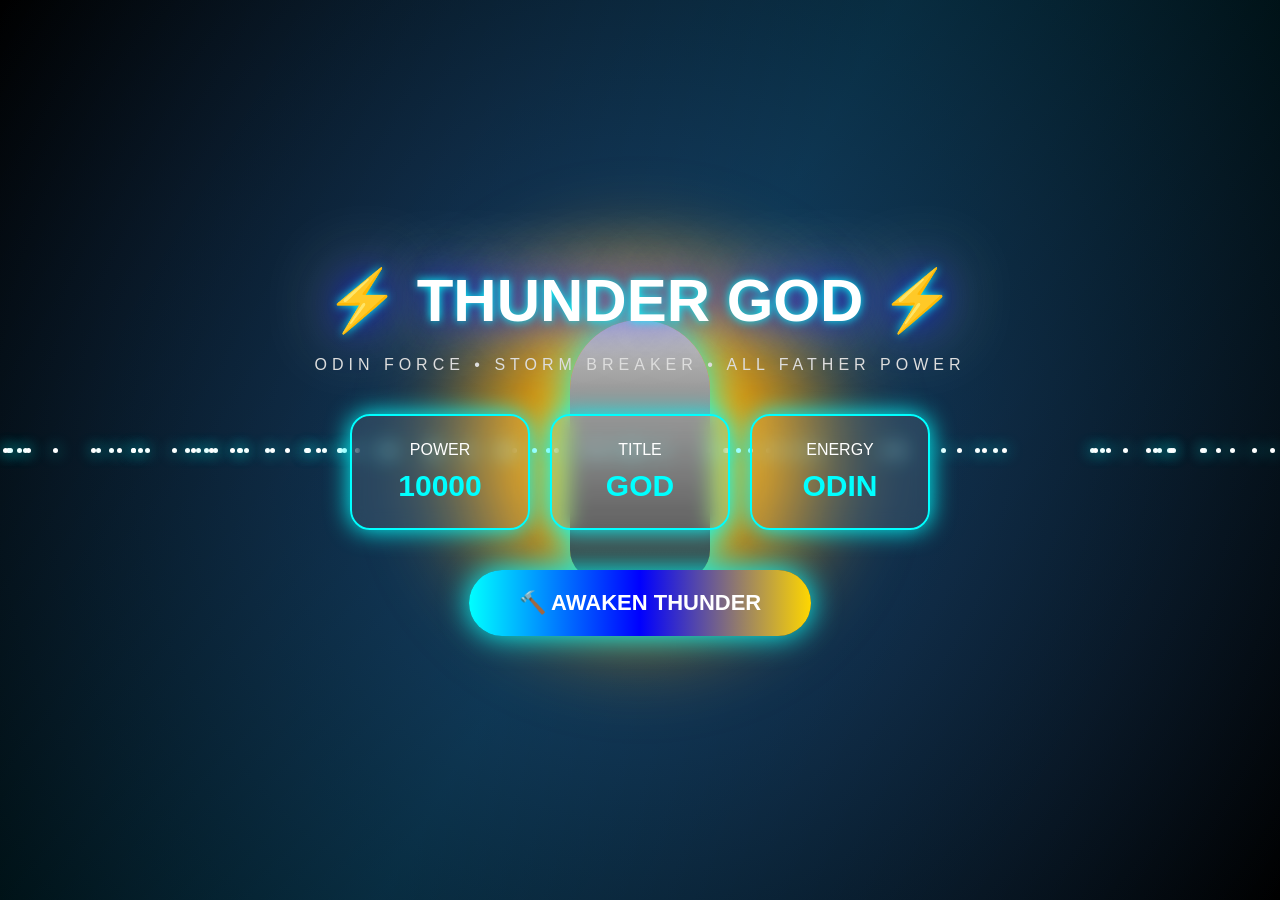
<file: index.html>
<!DOCTYPE html>
<html lang="en">
<head>

<meta charset="UTF-8">
<meta name="viewport" content="width=device-width, initial-scale=1.0">

<title>THUNDER GOD MODE</title>

<style>

*{
    margin:0;
    padding:0;
    box-sizing:border-box;
    font-family:Arial, sans-serif;
}


body{

height:100vh;
overflow:hidden;

background:
radial-gradient(circle,#1c2d55,#000);

color:white;

display:flex;
justify-content:center;
align-items:center;

}



/* lightning background */

.lightning{

position:absolute;

width:100%;
height:100%;

background:
linear-gradient(
120deg,
transparent,
rgba(0,200,255,.4),
transparent
);

animation:storm 2s infinite;

opacity:.4;

}


@keyframes storm{

0%{
transform:translateX(-100%);
}

100%{
transform:translateX(100%);
}

}




/* Odin golden aura */

.odin{

position:absolute;

width:450px;
height:450px;

border-radius:50%;


background:

radial-gradient(
circle,
gold,
orange,
transparent 70%
);


filter:blur(40px);


animation:aura 2s infinite alternate;


}


@keyframes aura{


from{

transform:scale(.8);

opacity:.7;

}

to{

transform:scale(1.2);

opacity:1;

}

}





/* Thor body */

.hero{

position:absolute;

width:140px;
height:260px;

background:
linear-gradient(
silver,
#333
);


border-radius:

70px 70px 30px 30px;


box-shadow:

0 0 40px cyan;


}





.container{

position:relative;
z-index:5;

text-align:center;

}



h1{


font-size:60px;

color:white;


text-shadow:

0 0 10px cyan,
0 0 40px blue,
0 0 80px white;


}


.subtitle{

margin-top:20px;

letter-spacing:5px;

color:#ddd;

}




.stats{

display:flex;

gap:20px;

justify-content:center;

margin-top:40px;

flex-wrap:wrap;

}



.card{

background:

rgba(255,255,255,.1);


border:

2px solid cyan;


padding:25px;

border-radius:20px;


width:180px;


box-shadow:

0 0 25px cyan;


backdrop-filter:blur(10px);


}



.card span{

display:block;

margin-top:10px;

font-size:30px;

color:#00ffff;

font-weight:bold;

}




button{


margin-top:40px;

padding:20px 50px;


border:none;

border-radius:50px;


font-size:22px;

font-weight:bold;


background:

linear-gradient(
90deg,
cyan,
blue,
gold
);


color:white;


cursor:pointer;


box-shadow:

0 0 30px cyan;


}




button:hover{

transform:scale(1.1);

}




/* thunder flash */

.flash{

animation:

flash .2s;

}



@keyframes flash{


0%{

filter:brightness(1);

}


50%{

filter:brightness(5);

}


100%{

filter:brightness(1);

}


}




.particle{

position:absolute;

width:5px;
height:5px;

background:white;

border-radius:50%;


box-shadow:

0 0 15px cyan;


animation:fall 3s linear infinite;

}



@keyframes fall{


from{

transform:translateY(-50px);

}


to{

transform:translateY(100vh);

}


}



</style>


</head>


<body>



<div class="lightning"></div>

<div class="odin"></div>

<div class="hero"></div>



<div class="container">


<h1>
⚡ THUNDER GOD ⚡
</h1>


<div class="subtitle">

ODIN FORCE • STORM BREAKER • ALL FATHER POWER

</div>



<div class="stats">


<div class="card">

POWER

<span id="power">

10000

</span>

</div>



<div class="card">

TITLE

<span>

GOD

</span>

</div>



<div class="card">

ENERGY

<span>

ODIN

</span>

</div>



</div>




<button onclick="awaken()">

🔨 AWAKEN THUNDER

</button>



</div>





<script>


let power=10000;



function awaken(){


power+=Math.floor(Math.random()*10000);


document.getElementById("power").innerHTML=
power.toLocaleString();



document.body.classList.add("flash");



setTimeout(()=>{

document.body.classList.remove("flash");

},200);



thunder();


}




function thunder(){


let sound=new Audio();


// optional: add your own thunder sound file here

// sound.src="thunder.mp3";
// sound.play();



}





// particles

for(let i=0;i<100;i++){


let p=document.createElement("div");


p.className="particle";


p.style.left=Math.random()*100+"%";

p.style.animationDelay=
Math.random()*3+"s";


document.body.appendChild(p);



}



setInterval(()=>{

power+=500;

document.getElementById("power").innerHTML=
power.toLocaleString();


},2000);



</script>


</body>

</html>
</file>
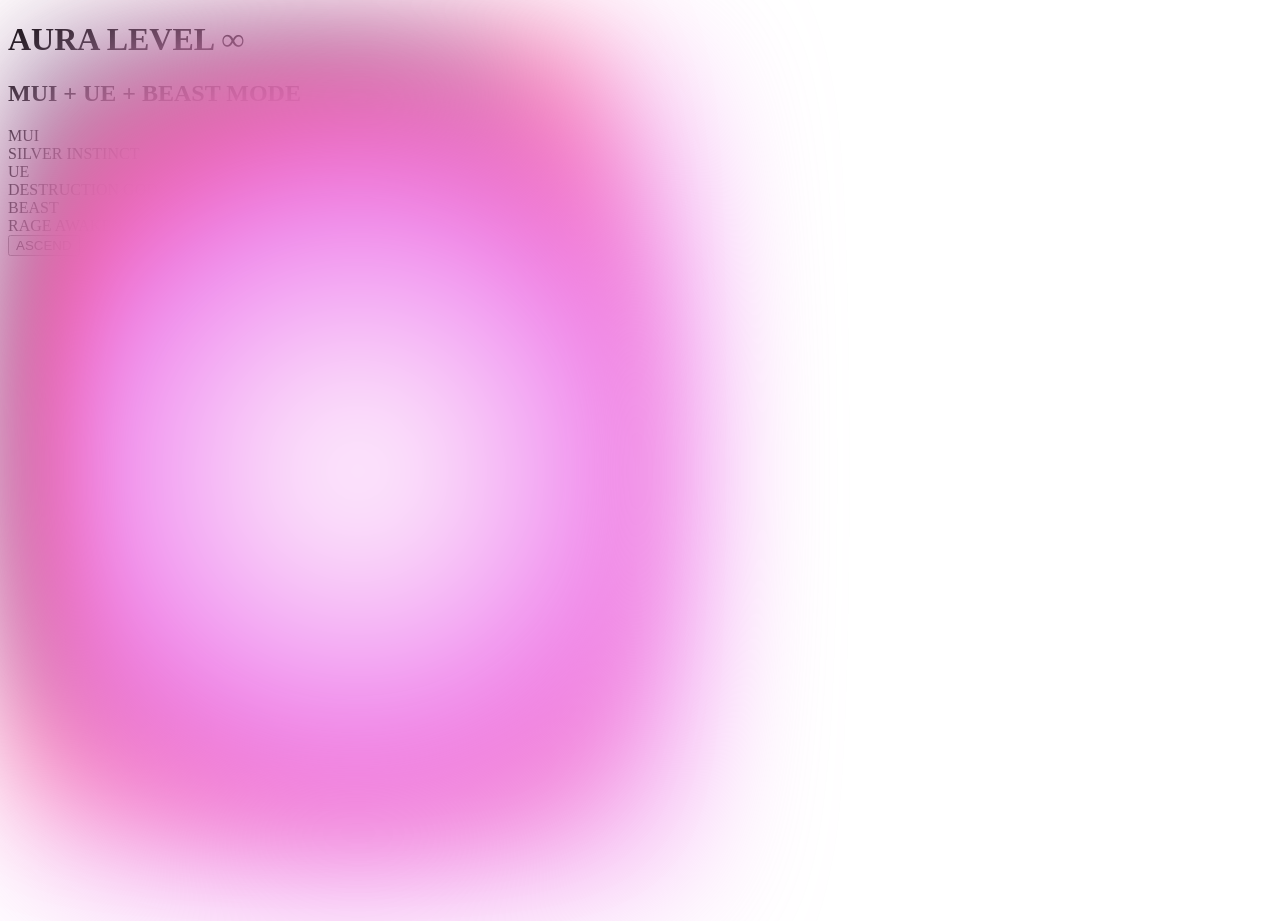
<file: my-folder/index.html>
<!DOCTYPE html>

<html>

<head>

<title>
ULTIMATE AURA GOD MODE
</title>

<link rel="stylesheet" href="style.css">

</head>


<body>


<div id="space"></div>


<div class="fighter">

<div class="mui"></div>
<div class="ue"></div>
<div class="beast"></div>


</div>



<div class="title">

<h1>
AURA LEVEL ∞
</h1>


<h2>
MUI + UE + BEAST MODE
</h2>


</div>



<div class="powers">


<div>
MUI
<br>
<span>
SILVER INSTINCT
</span>
</div>


<div>
UE
<br>
<span>
DESTRUCTION GOD
</span>
</div>


<div>
BEAST
<br>
<span>
RAGE AWAKENED
</span>
</div>


</div>



<button onclick="transform()">

ASCEND

</button>


<script src="script.js"></script>


</body>

</html>
</file>
<file: my-folder/style.css>
.mui{

position:absolute;

width:500px;
height:700px;

background:

radial-gradient(
circle,
white,
cyan,
transparent
);


filter:blur(40px);


animation:
muiPulse 1s infinite alternate;

}


@keyframes muiPulse{

from{

transform:scale(.9);

}

to{

transform:scale(1.2);

}

}
.ue{

position:absolute;

width:600px;
height:800px;


background:

radial-gradient(
circle,
purple,
red,
transparent
);


filter:blur(50px);


animation:
uePower .8s infinite;

}


@keyframes uePower{


50%{

transform:scale(1.3);

}

}
.beast{

position:absolute;

width:700px;
height:900px;


background:

radial-gradient(
circle,
white,
violet,
transparent
);


filter:blur(60px);

animation:
beastMode 1s infinite;

}


@keyframes beastMode{


0%{

opacity:.5;

}


50%{

opacity:1;

}


}
.god-mode{

animation:

shake .2s infinite;

}



@keyframes shake{


0%{

transform:translate(5px);

}


50%{

transform:translate(-5px);

}


100%{

transform:translate(5px);

}

}
</file>
